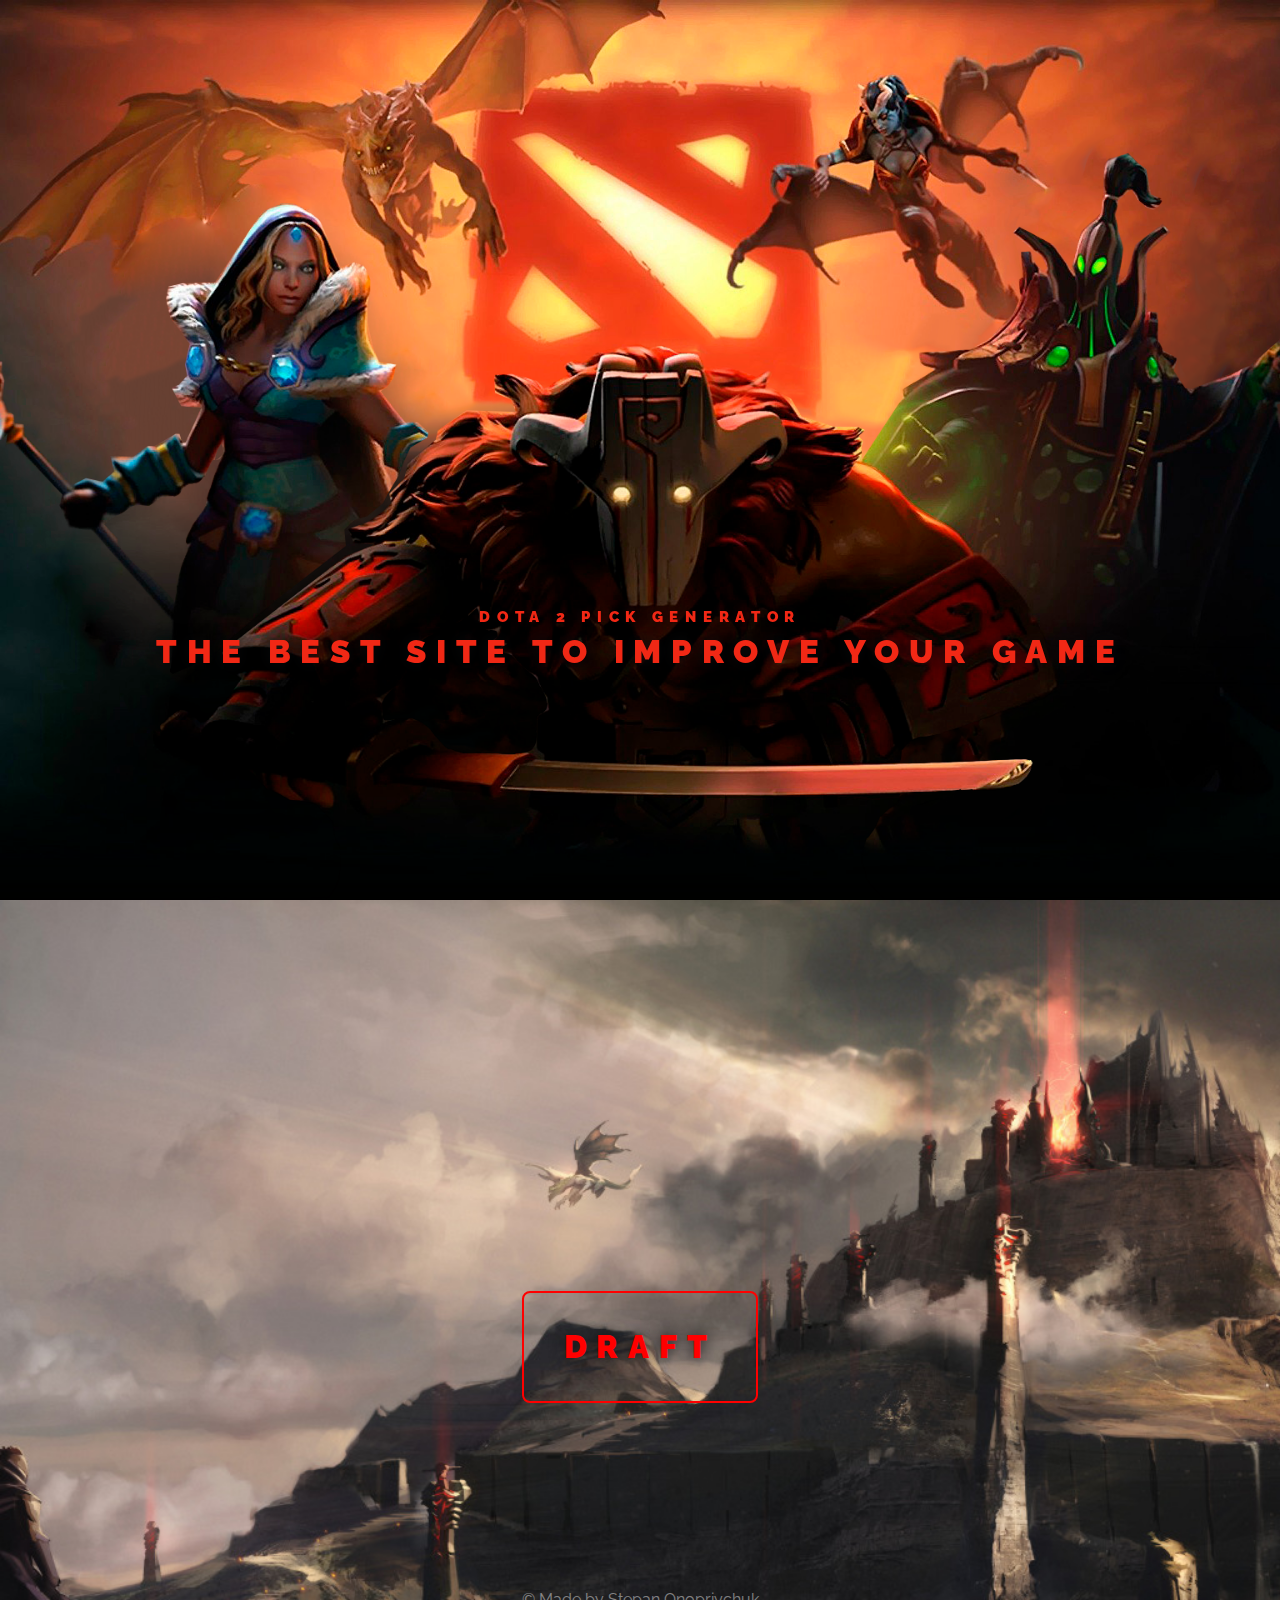
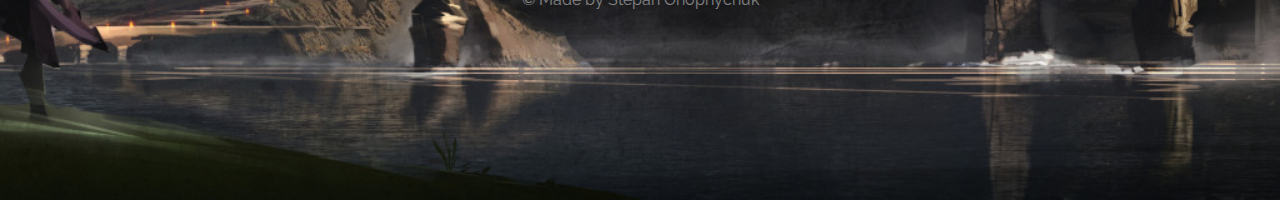
<file: Dota2Drafts-main/index.html>
<!DOCTYPE html>
<html lang="en">
  <head>
    <meta charset="UTF-8" />
    <meta http-equiv="X-UA-Compatible" content="IE=edge" />
    <meta name="viewport" content="width=device-width, initial-scale=1.0" />

    <title>Razyaschie Kleshni</title>
    <link rel="stylesheet" href="css/main.css" />
    <script src="libs/gsap/gsap.min.js" defer></script>
    <script src="libs/gsap/ScrollTrigger.min.js" defer></script>
    <script src="libs/gsap/ScrollSmoother.min.js" defer></script>
    <script src="js/jsmain.js" defer></script>
  </head>


  
  <body>
    <div class="wrapper">
      <div class="content">
        <header class="main-header">
          <div class="layers">
            <div class="layer__header">
              <div class="layers__caption">DOTA 2 PICK GENERATOR</div>
              <div class="layers__title">
                THE Best site to improve your game
              </div>
            </div>
            <div
              class="layer layers__base"
              style="background-image: url(img/thumb-1920-474206.png)"
            ></div>
            <div
              class="layer layers__middle"
              style="background-image: url(img/second.png)"
            ></div>
            <div
              class="layer layers__front"
              style="background-image: url(img/juggernaut1.png)"
            ></div>
          </div>
        </header>

        <article
          class="main-article"
          style="background-image: url(img/dungeon.jpeg)"
        >
          <div class="container">
            <a href="DRAFT.html"><div class="buttonmain">DRAFT</div></a>
          </div>
          <div class="copy">© Made by Stepan Onopriychuk</div>
        </article>
      </div>
    </div>
  </body>
</html>
</file>
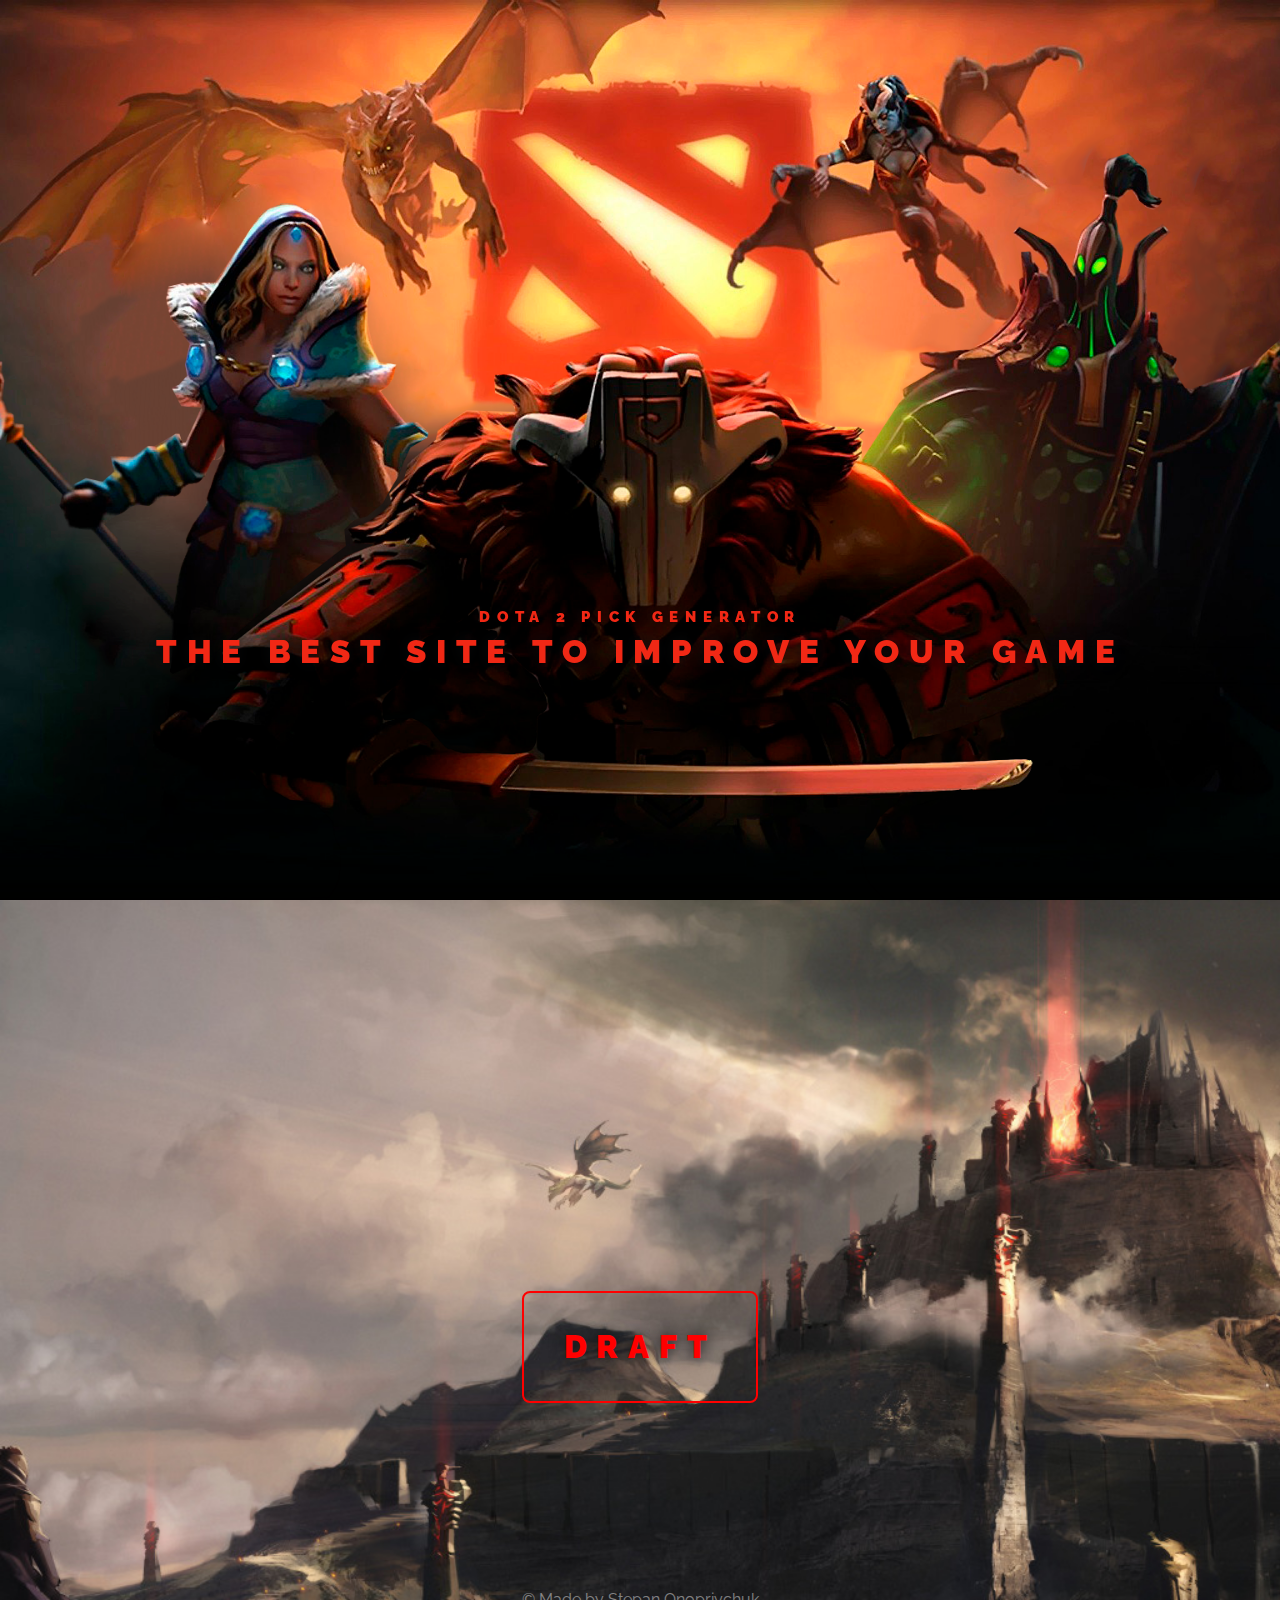
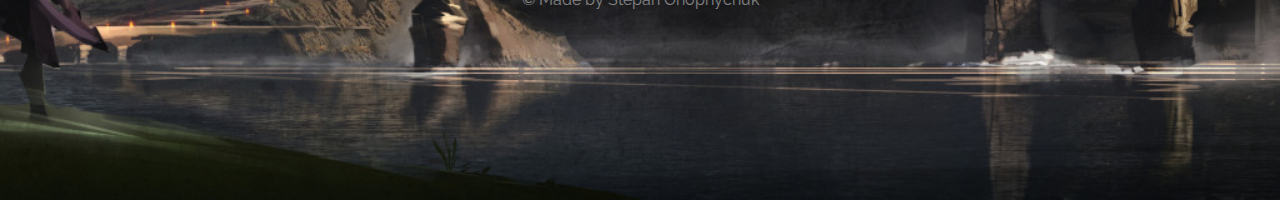
<file: sosi/index.html>
<!DOCTYPE html>
<html lang="en">
  <head>
    <meta charset="UTF-8" />
    <meta http-equiv="X-UA-Compatible" content="IE=edge" />
    <meta name="viewport" content="width=device-width, initial-scale=1.0" />

    <title>Razyaschie Kleshni</title>
    <link rel="stylesheet" href="css/main.css" />
    <script src="libs/gsap/gsap.min.js" defer></script>
    <script src="libs/gsap/ScrollTrigger.min.js" defer></script>
    <script src="libs/gsap/ScrollSmoother.min.js" defer></script>
    <script src="js/jsmain.js" defer></script>
  </head>


  
  <body>
    
    <div class="wrapper">
      <div class="content">
        <header class="main-header">
          <div class="layers">
            <div class="layer__header">
              <div class="layers__caption">DOTA 2 PICK GENERATOR</div>
              <div class="layers__title">
                THE Best site to improve your game
              </div>
            </div>
            <div
              class="layer layers__base"
              style="background-image: url(img/thumb-1920-474206.png)"
            ></div>
            <div
              class="layer layers__middle"
              style="background-image: url(img/second.png)"
            ></div>
            <div
              class="layer layers__front"
              style="background-image: url(img/juggernaut1.png)"
            ></div>
          </div>
        </header>

        <article
          class="main-article"
          style="background-image: url(img/dungeon.jpeg)"
        >
          <div class="container">
            <a href="DRAFT.html"><div class="buttonmain">DRAFT</div></a>
          </div>
          <div class="copy">© Made by Stepan Onopriychuk</div>
        </article>
      </div>
    </div>
  </body>
</html>
</file>
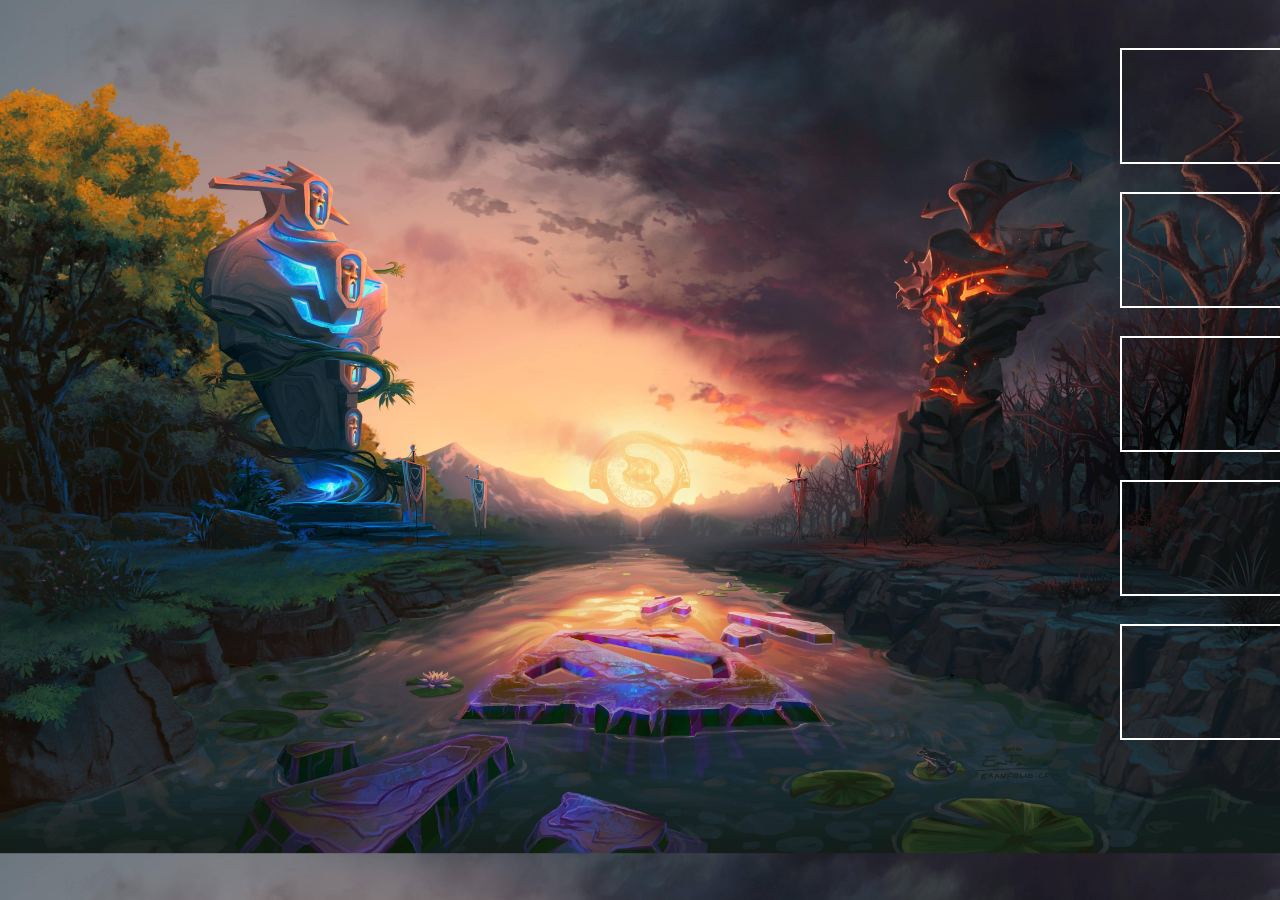
<file: Dota2Drafts-main/DRAFT.html>
<!DOCTYPE html>
<html lang="en">
  <head>
    <meta charset="UTF-8" />
    <meta http-equiv="X-UA-Compatible" content="IE=edge" />
    <meta name="viewport" content="width=device-width, initial-scale=1.0" />
    <title>DRAFT</title>
    <link rel="stylesheet" href="css/Draft.css" />
    <!-- <script src="libs/gsap/gsap.min.js" defer></script>
    <script src="libs/gsap/ScrollTrigger.min.js" defer></script>
    <script src="libs/gsap/ScrollSmoother.min.js" defer></script> -->

  </head>
  <body>
      <a class="btnforpopup1" href="#popup1"></a>
      <div id="popup1" class="popup1">
        <a class="popup1__area" href="#"></a>
        <div class="popup1__body">
          <div class="popup1__content">
            <a href="#" class="popup1__close">X</a>
              <button type="button1" class="button1"> <a href="#"><img class="abbadon" src="imgforpick/power/abbadon.png" alt="abbadon"></a></button>
            </div>
          </div>
        </div>
      </div>
      <a class="btnforpopup2" href="#popup2"></a>
      <div id="popup2" class="popup2">
        <a class="popup2__area" href="#"></a>
        <div class="popup2__body">
          <div class="popup2__content">
            <a href="#" class="popup2__close">X</a>
              <button type="button2" class="button2"> <a href="#"><img class="abbadon" src="imgforpick/power/abbadon.png" alt="abbadon"></a></button>
          </div>
        </div>
      </div>
      <a class="btnforpopup3" href="#popup3"></a>
      <div id="popup3" class="popup3">
        <a class="popup3__area" href="#"></a>
        <div class="popup3__body">
          <div class="popup3__content">
            <a href="#" class="popup3__close">X</a>
            <button type="button3" class="button3"> <a href="#"><img class="abbadon" src="imgforpick/power/abbadon.png" alt="abbadon"></a></button>
          </div>
        </div>
      </div>
      <a class="btnforpopup4" href="#popup4"></a>
      <div id="popup4" class="popup4">
        <a class="popup4__area" href="#"></a>
        <div class="popup4__body">
          <div class="popup4__content">
            <a href="#" class="popup4__close">X</a>
            <button type="button4" class="button4"> <a href="#"><img class="abbadon" src="imgforpick/power/abbadon.png" alt="abbadon"></a></button>
          </div>
        </div>
      </div>
      <a class="btnforpopup5" href="#popup5"></a>
      <div id="popup5" class="popup5">
        <a class="popup5__area" href="#"></a>
        <div class="popup5__body">
          <div class="popup5__content">
            <a href="#" class="popup5__close">X</a>
            <button type="button5" class="button5"> <a href="#"><img class="abbadon" src="imgforpick/power/abbadon.png" alt="abbadon"></a></button>
          </div>
        </div>
      </div>
      <!-- <img class="krestic" src="imgforpick/krestic.png" alt="krestic"> -->
      <script src="js/popup.js"></script>
  </body>
</html>
</file>
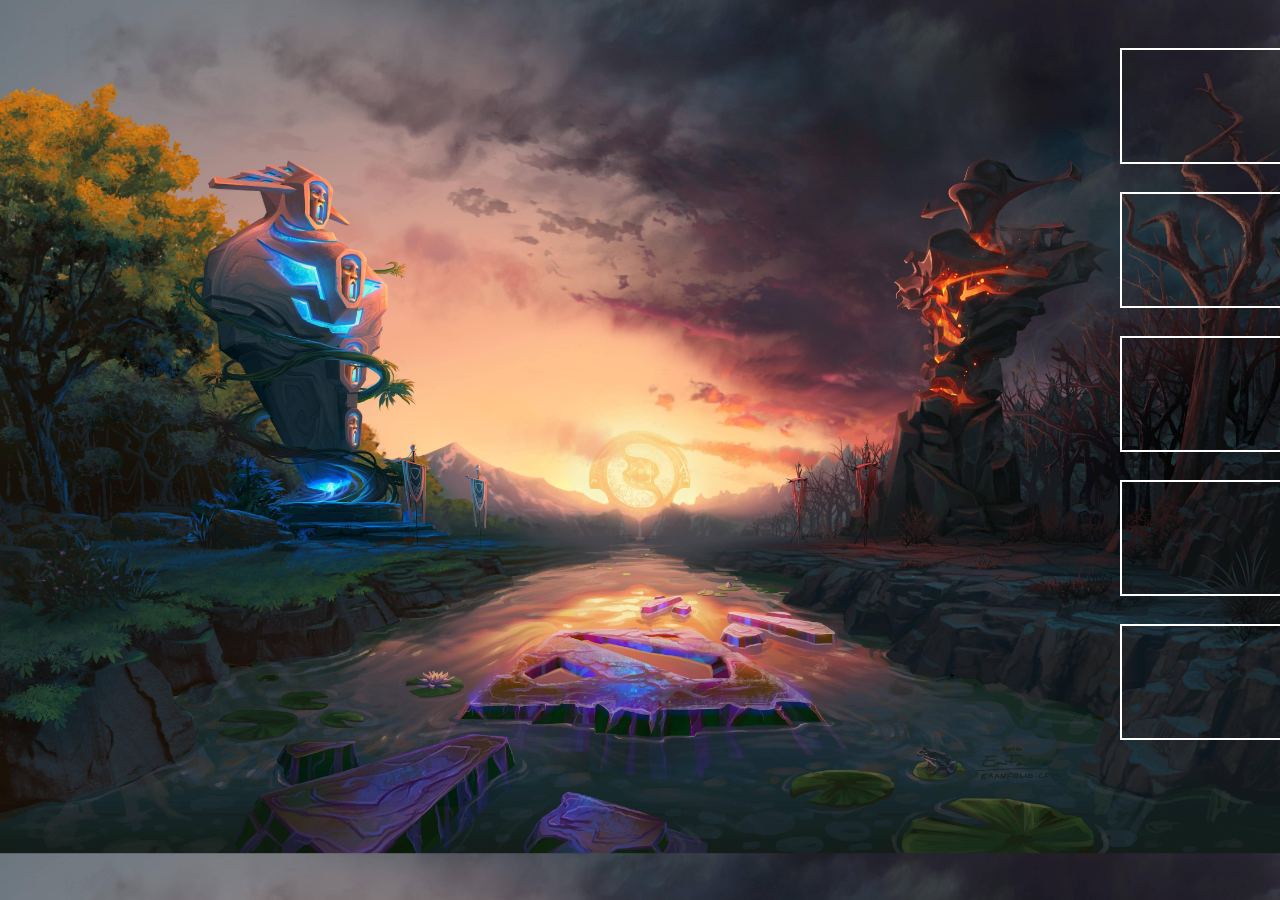
<file: sosi/DRAFT.html>
<!DOCTYPE html>
<html lang="en">
  <head>
    <meta charset="UTF-8" />
    <meta http-equiv="X-UA-Compatible" content="IE=edge" />
    <meta name="viewport" content="width=device-width, initial-scale=1.0" />
    <title>DRAFT</title>
    <link rel="stylesheet" href="css/Draft.css" />
    <!-- <script src="libs/gsap/gsap.min.js" defer></script>
    <script src="libs/gsap/ScrollTrigger.min.js" defer></script>
    <script src="libs/gsap/ScrollSmoother.min.js" defer></script> -->

  </head>
  <body>






      <a class="btnforpopup1" href="#popup1"></a>
      <div id="popup1" class="popup1">
        <a class="popup1__area" href="#"></a>
        <div class="popup1__body">
          <div class="popup1__content">
            <a href="#" class="popup1__close">X</a>
              <button type="button1" class="button1"> <a href="#"><img class="abbadon" src="imgforpick/power/abbadon.png" alt="abbadon"></a></button>
              <button type="button11" class="button11"> <a href="#"><img class="abbadon" src="imgforpick/power/abbadon.png" alt="abbadon"></a></button>
            </div>
          </div>
        </div>
      </div>










      <a class="btnforpopup2" href="#popup2"></a>
      <div id="popup2" class="popup2">
        <a class="popup2__area" href="#"></a>
        <div class="popup2__body">
          <div class="popup2__content">
            <a href="#" class="popup2__close">X</a>
              <button type="button2" class="button2"> <a href="#"><img class="abbadon" src="imgforpick/power/abbadon.png" alt="abbadon"></a></button>
          </div>
        </div>
      </div>
      <a class="btnforpopup3" href="#popup3"></a>
      <div id="popup3" class="popup3">
        <a class="popup3__area" href="#"></a>
        <div class="popup3__body">
          <div class="popup3__content">
            <a href="#" class="popup3__close">X</a>
            <button type="button3" class="button3"> <a href="#"><img class="abbadon" src="imgforpick/power/abbadon.png" alt="abbadon"></a></button>
          </div>
        </div>
      </div>
      <a class="btnforpopup4" href="#popup4"></a>
      <div id="popup4" class="popup4">
        <a class="popup4__area" href="#"></a>
        <div class="popup4__body">
          <div class="popup4__content">
            <a href="#" class="popup4__close">X</a>
            <button type="button4" class="button4"> <a href="#"><img class="abbadon" src="imgforpick/power/abbadon.png" alt="abbadon"></a></button>
          </div>
        </div>
      </div>
      <a class="btnforpopup5" href="#popup5"></a>
      <div id="popup5" class="popup5">
        <a class="popup5__area" href="#"></a>
        <div class="popup5__body">
          <div class="popup5__content">
            <a href="#" class="popup5__close">X</a>
            <button type="button5" class="button5"> <a href="#"><img class="abbadon" src="imgforpick/power/abbadon.png" alt="abbadon"></a></button>
          </div>
        </div>
      </div>
      <!-- <img class="krestic" src="imgforpick/krestic.png" alt="krestic"> -->
      <script src="js/popup.js"></script>
  </body>
</html>
</file>
<file: Dota2Drafts-main/css/main.css>
* {
  margin: 0;
  padding: 0;
  box-sizing: 0;
}
:root {
  --index: calc(1vw + 1vh);
  --transition: transform 0.75s ease;
}
@font-face {
  font-family: raleway_f;
  src: url(../fonts/raleway-regular.woff2);
}
@font-face {
  font-family: raleway_f;
  src: url(../fonts/raleway-black.woff2);
  font-weight: 900;
}

body {
  background-color: black;
  font-family: raleway_f, sans-serif;
  line-height: 1.5;
}

.main-header {
  position: relative;
}
/* .main-header::after { */
/* content: "";
  position: absolute;
  z-index: 100;
  width: 100%;
  height: calc(var(--index) * 5);
  background-image: url(../img/1.png);
  bottom: -100px;
  background-size: cover;
  background-repeat: no-repeat;
  background-position: center;
  bottom: calc(var(--index)-1);
} */

.layers {
  height: 100vh;
  display: flex;
  align-items: center;
  justify-content: center;
  text-align: center;
  overflow: hidden;
  position: relative;
  will-change: transform;
}

.layers__base {
  transform: translate3d(0, calc(var(--scrollTop) / 1.5), 0);
}

.layers__middle {
  transform: translate3d(0, calc(var(--scrollTop) / 3), 0);
}

.layers__front {
  transform: translate3d(0, calc(var(--scrollTop) / 5.5), 0);
}

.layer__header {
  z-index: 1;
  transform: translate3d(0, calc(var(--scrollTop) / 9), 0);
  text-transform: uppercase;
  will-change: transform;
  font-weight: 900;
  color: #f12815;
  text-shadow: 0 0 15px #0a0b0d;
}

.layers__title {
  font-size: calc(var(--index) * 1.5);
  letter-spacing: calc(var(--index) / 2.25);
}

.layers__caption {
  font-size: calc(var(--index) / 1.5);
  letter-spacing: calc(var(--index) / 3.25);
  margin-top: calc(var(--index) * 17.5);
}

.layer {
  height: 100%;
  width: 100%;
  position: absolute;
  background-size: cover;
  background-position: center;
}

.main-article {
  min-height: 100vh;
  background-size: cover;
  background-position: center;
  color: white;
  display: flex;
  align-items: center;
  position: relative;
  text-align: center;
  justify-content: center;
  text-align: center;
  overflow: hidden;
}

.main-article__header {
  text-transform: uppercase;
  font-size: calc(var(--index) * 1.6);
  letter-spacing: calc(var(--index) / 6.6);
}

.main-article__paragraph {
  max-width: calc(var(--index) * 30);
  font-size: calc(var(--index) * 0.9);
  margin-top: calc(var(--index) / 1.5);
}

.container {
  width: 100%;
}

.buttonmain {
  text-decoration: none;
  outline: none;
  display: inline-block;
  padding: 30px 40px;
  margin: 20px 20px;
  position: relative;
  overflow: hidden;
  border: 2px solid red;
  border-radius: 8px;
  color: red;
  transition: 0.2s ease-in-out;
  font-size: 200%;
  font-weight: 650;
  letter-spacing: calc(var(--index) / 2.25);
  text-shadow: 0 0 15px #0a0b0d;
}

.buttonmain:before {
  content: "";
  background: () (90deg, rgba(255, 255, 255, 0.1), rgba(255, 255, 255, 0.5));
  height: 110px;
  width: 110px;
  position: absolute;
  top: -8px;
  left: -75px;
  transform: skewX(-45deg);
}

.buttonmain:hover {
  background-color: red;
  color: #fff;
  cursor: pointer;
}

.buttonmain:hover:before {
  left: 150px;
  transition: 0.5s ease-in-out;
}

.copy {
  position: absolute;
  bottom: calc(var (--index) * 2.5);
  margin-top: 500px;
  opacity: 0.45;
  font-size: calc(var(--index) * 0.75);
}
</file>
<file: sosi/css/main.css>
* {
  margin: 0;
  padding: 0;
  box-sizing: 0;
}
:root {
  --index: calc(1vw + 1vh);
  --transition: transform 0.75s ease;
}
@font-face {
  font-family: raleway_f;
  src: url(../fonts/raleway-regular.woff2);
}
@font-face {
  font-family: raleway_f;
  src: url(../fonts/raleway-black.woff2);
  font-weight: 900;
}

body {
  background-color: black;
  font-family: raleway_f, sans-serif;
  line-height: 1.5;
}

.main-header {
  position: relative;
}
/* .main-header::after { */
/* content: "";
  position: absolute;
  z-index: 100;
  width: 100%;
  height: calc(var(--index) * 5);
  background-image: url(../img/1.png);
  bottom: -100px;
  background-size: cover;
  background-repeat: no-repeat;
  background-position: center;
  bottom: calc(var(--index)-1);
} */
.layers {
  height: 100vh;
  display: flex;
  align-items: center;
  justify-content: center;
  text-align: center;
  overflow: hidden;
  position: relative;
  will-change: transform;
}

.layers__base {
  transform: translate3d(0, calc(var(--scrollTop) / 1.5), 0);
}

.layers__middle {
  transform: translate3d(0, calc(var(--scrollTop) / 3), 0);
}

.layers__front {
  transform: translate3d(0, calc(var(--scrollTop) / 5.5), 0);
}

.layer__header {
  z-index: 1;
  transform: translate3d(0, calc(var(--scrollTop) / 9), 0);
  text-transform: uppercase;
  will-change: transform;
  font-weight: 900;
  color: #f12815;
  text-shadow: 0 0 15px #0a0b0d;
}

.layers__title {
  font-size: calc(var(--index) * 1.5);
  letter-spacing: calc(var(--index) / 2.25);
}

.layers__caption {
  font-size: calc(var(--index) / 1.5);
  letter-spacing: calc(var(--index) / 3.25);
  margin-top: calc(var(--index) * 17.5);
}

.layer {
  height: 100%;
  width: 100%;
  position: absolute;
  background-size: cover;
  background-position: center;
}

.main-article {
  min-height: 100vh;
  background-size: cover;
  background-position: center;
  color: white;
  display: flex;
  align-items: center;
  position: relative;
  text-align: center;
  justify-content: center;
  text-align: center;
  overflow: hidden;
}

.main-article__header {
  text-transform: uppercase;
  font-size: calc(var(--index) * 1.6);
  letter-spacing: calc(var(--index) / 6.6);
}

.main-article__paragraph {
  max-width: calc(var(--index) * 30);
  font-size: calc(var(--index) * 0.9);
  margin-top: calc(var(--index) / 1.5);
}

.container {
  width: 100%;
}

.buttonmain {
  text-decoration: none;
  outline: none;
  display: inline-block;
  padding: 30px 40px;
  margin: 20px 20px;
  position: relative;
  overflow: hidden;
  border: 2px solid red;
  border-radius: 8px;
  color: red;
  transition: 0.2s ease-in-out;
  font-size: 200%;
  font-weight: 650;
  letter-spacing: calc(var(--index) / 2.25);
  text-shadow: 0 0 15px #0a0b0d;
}

.buttonmain:before {
  content: "";
  background: () (90deg, rgba(255, 255, 255, 0.1), rgba(255, 255, 255, 0.5));
  height: 110px;
  width: 110px;
  position: absolute;
  top: -8px;
  left: -75px;
  transform: skewX(-45deg);
}

.buttonmain:hover {
  background-color: red;
  color: #fff;
  cursor: pointer;
}

.buttonmain:hover:before {
  left: 150px;
  transition: 0.5s ease-in-out;
}

.copy {
  position: absolute;
  bottom: calc(var (--index) * 2.5);
  margin-top: 500px;
  opacity: 0.45;
  font-size: calc(var(--index) * 0.75);
}
</file>
<file: Dota2Drafts-main/css/Draft.css>
*{
  margin: 0;
  padding: 0;
}

body {
  background-image: url(../img/draftback.jpeg);
  background-size: cover;
  display: block;
  position: fixed;
}

:root{
  --select: white;
  --imgofher1:none;
  --imgofher2:none;
  --imgofher3:none;
  --imgofher4:none;
  --imgofher5:none;
  --foropacity: 0;
  --border: 2px solid white;
}
.abbadon{
  z-index: 101;
  position: absolute;
  width: 4em;
  top: 1.7em;
  left: 0.2em;
}
.btnforpopup1{
  position: absolute;
  z-index: 2;
  left: 70em;
  top:3em;
  background-image: var(--imgofher1);
  width: 15em;
  height: 7em;
  text-decoration: none;
  color: white;
  text-align: center;
  border: var(--border)
}
.btnforpopup2{
  position: absolute;
  z-index: 2;
  left: 70em;
  top: 12em;
  background-image: var(--imgofher2);
  width: 15em;
  height: 7em;
  text-decoration: none;
  color: white;
  text-align: center;
  border: var(--border)
}
.btnforpopup3{
  position: absolute;
  z-index: 2;
  left: 70em;
  top: 21em;
  background-image: var(--imgofher3);
  width: 15em;
  height: 7em;
  text-decoration: none;
  color: white;
  text-align: center;
  border: var(--border)
}
.btnforpopup4{
  position: absolute;
  z-index: 2;
  left: 70em;
  top: 30em;
  background-image: var(--imgofher4);
  width: 15em;
  height: 7em;
  text-decoration: none;
  color: white;
  text-align: center;
  border: var(--border)
}
.btnforpopup5{
  position: absolute;
  z-index: 2;
  left: 70em;
  top: 39em;
  background-image: var(--imgofher5);
  width: 15em;
  height: 7em;
  text-decoration: none;
  color: white;
  text-align: center;
  border: var(--border)
}













    /* 1 ПОПАП */
.popup1{
  position: fixed;
  z-index: 5;
  width: 100%;
  height: 100%;
  background-color: rgba(0,0,0,0.8);
  top:0;
  left: 0;
  color: white;
  opacity: 0;
  visibility: hidden;
  overflow-y: hidden;
  overflow-x: hidden;
  transition: all 0.5s ease 0s;
}
.popup1:target{
  opacity: 1;
  visibility: visible;
}
.popup1:target .popup1__content{
  transform: translate(0px,0px);
  opacity: 1;
}
.popup1__body{
  min-height: 100%;
  display: flex;
  align-items: center;
  justify-content: center;
  padding: 30px 10px 30px 10px;

}

.popup1__content{
  background-color: rgb(61,62,98);
  color: rgb(156,145,255);
  background-image: url(../imgforpick/dotaheroes.png);
  width: 1350px;
  height: 670px;
  padding: 20px;
  position: relative;
  transition: all 0.5s ease 0s;
  opacity: 0;
  transform: translate(0px,-100%)
}
.popup1__title1{
  font-size: 20px;
  margin: 0px 0px 1em 0px;
}
.popup1__title2{
  font-size: 20px;
  margin: 0px 0px 1em 0px;
  position: absolute;
  top: 200px;
}
.popup1__title3{
  font-size: 20px;
  margin: 0px 0px 1em 0px;
  position: absolute;
  top: 400px;
}
.popup1__close{
  position: absolute;
  right: 10px;
  top:10px;
  font-size: 2em;
  color: white;
  text-decoration: none;
}
.popup1__area{
  position: absolute;
  width: 100%;
  height: 100%;
  top:0;
  left: 0;
}










/* 2 ПОПАП */
.popup2{
  position: fixed;
  z-index: 6;
  width: 100%;
  height: 100%;
  background-color: rgba(0,0,0,0.8);
  top:0;
  left: 0;
  color: white;
  opacity: 0;
  visibility: hidden;
  overflow-y: hidden;
  overflow-x: hidden;
  transition: all 0.5s ease 0s;
}
.popup2:target{
  opacity: 1;
  visibility: visible;
}
.popup2:target .popup2__content{
  transform: translate(0px,0px);
  opacity: 1;
}
.popup2__body{
  min-height: 100%;
  display: flex;
  align-items: center;
  justify-content: center;
  padding: 30px 10px 30px 10px;

}

.popup2__content{
  background-color: rgb(61,62,98);
  color: rgb(156,145,255);
  background-image: url(../imgforpick/dotaheroes.png);
  width: 1350px;
  height: 670px;
  padding: 20px;
  position: relative;
  transition: all 0.5s ease 0s;
  opacity: 0;
  transform: translate(0px,-100%)
}
.popup2__title1{
  font-size: 20px;
  margin: 0px 0px 1em 0px;
}
.popup2__title2{
  font-size: 20px;
  margin: 0px 0px 1em 0px;
  position: absolute;
  top: 200px;
}
.popup2__title3{
  font-size: 20px;
  margin: 0px 0px 1em 0px;
  position: absolute;
  top: 400px;
}
.popup2__close{
  position: absolute;
  right: 10px;
  top:10px;
  font-size: 2em;
  color: white;
  text-decoration: none;
}
.popup2__area{
  position: absolute;
  width: 100%;
  height: 100%;
  top:0;
  left: 0;
}















    /* 3 ПОПАП */
    .popup3{
  position: fixed;
  z-index: 7;
  width: 100%;
  height: 100%;
  background-color: rgba(0,0,0,0.8);
  top:0;
  left: 0;
  color: white;
  opacity: 0;
  visibility: hidden;
  overflow-y: hidden;
  overflow-x: hidden;
  transition: all 0.5s ease 0s;
}
.popup3:target{
  opacity: 1;
  visibility: visible;
}
.popup3:target .popup3__content{
  transform: translate(0px,0px);
  opacity: 1;
}
.popup3__body{
  min-height: 100%;
  display: flex;
  align-items: center;
  justify-content: center;
  padding: 30px 10px 30px 10px;

}

.popup3__content{
  background-color: rgb(61,62,98);
  color: rgb(156,145,255);
  background-image: url(../imgforpick/dotaheroes.png);
  width: 1350px;
  height: 670px;
  padding: 20px;
  position: relative;
  transition: all 0.5s ease 0s;
  opacity: 0;
  transform: translate(0px,-100%)
}
.popup3__title1{
  font-size: 20px;
  margin: 0px 0px 1em 0px;
}
.popup3__title2{
  font-size: 20px;
  margin: 0px 0px 1em 0px;
  position: absolute;
  top: 200px;
}
.popup3__title3{
  font-size: 20px;
  margin: 0px 0px 1em 0px;
  position: absolute;
  top: 400px;
}
.popup3__close{
  position: absolute;
  right: 10px;
  top:10px;
  font-size: 2em;
  color: white;
  text-decoration: none;
}
.popup3__area{
  position: absolute;
  width: 100%;
  height: 100%;
  top:0;
  left: 0;
}

















/* 4 ПОПАП */
.popup4{
  position: fixed;
  z-index: 8;
  width: 100%;
  height: 100%;
  background-color: rgba(0,0,0,0.8);
  top:0;
  left: 0;
  color: white;
  opacity: 0;
  visibility: hidden;
  overflow-y: hidden;
  overflow-x: hidden;
  transition: all 0.5s ease 0s;
}
.popup4:target{
  opacity: 1;
  visibility: visible;
}
.popup4:target .popup4__content{
  transform: translate(0px,0px);
  opacity: 1;
}
.popup4__body{
  min-height: 100%;
  display: flex;
  align-items: center;
  justify-content: center;
  padding: 30px 10px 30px 10px;

}

.popup4__content{
  background-color: rgb(61,62,98);
  color: rgb(156,145,255);
  background-image: url(../imgforpick/dotaheroes.png);
  width: 1350px;
  height: 670px;
  padding: 20px;
  position: relative;
  transition: all 0.5s ease 0s;
  opacity: 0;
  transform: translate(0px,-100%)
}
.popup4__title1{
  font-size: 20px;
  margin: 0px 0px 1em 0px;
}
.popup4__title2{
  font-size: 20px;
  margin: 0px 0px 1em 0px;
  position: absolute;
  top: 200px;
}
.popup4__title3{
  font-size: 20px;
  margin: 0px 0px 1em 0px;
  position: absolute;
  top: 400px;
}
.popup4__close{
  position: absolute;
  right: 10px;
  top:10px;
  font-size: 2em;
  color: white;
  text-decoration: none;
}
.popup4__area{
  position: absolute;
  width: 100%;
  height: 100%;
  top:0;
  left: 0;
}













/* 5 ПОПАП */
.popup5{
  position: fixed;
  z-index: 9;
  width: 100%;
  height: 100%;
  background-color: rgba(0,0,0,0.8);
  top:0;
  left: 0;
  color: white;
  opacity: 0;
  visibility: hidden;
  overflow-y: hidden;
  overflow-x: hidden;
  transition: all 0.5s ease 0s;
}
.popup5:target{
  opacity: 1;
  visibility: visible;
}
.popup5:target .popup5__content{
  transform: translate(0px,0px);
  opacity: 1;
}
.popup5__body{
  min-height: 100%;
  display: flex;
  align-items: center;
  justify-content: center;
  padding: 30px 10px 30px 10px;

}

.popup5__content{
  background-color: rgb(61,62,98);
  color: rgb(156,145,255);
  background-image: url(../imgforpick/dotaheroes.png);
  width: 1350px;
  height: 670px;
  padding: 20px;
  position: relative;
  transition: all 0.5s ease 0s;
  opacity: 0;
  transform: translate(0px,-100%)
}
.popup5__title1{
  font-size: 20px;
  margin: 0px 0px 1em 0px;
}
.popup5__title2{
  font-size: 20px;
  margin: 0px 0px 1em 0px;
  position: absolute;
  top: 200px;
}
.popup5__title3{
  font-size: 20px;
  margin: 0px 0px 1em 0px;
  position: absolute;
  top: 400px;
}
.popup5__close{
  position: absolute;
  right: 10px;
  top:10px;
  font-size: 2em;
  color: white;
  text-decoration: none;
}
.popup5__area{
  position: absolute;
  width: 100%;
  height: 100%;
  top:0;
  left: 0;
}
.button1{
  width: 5em;
  position: absolute;
  left: 1em;
}
.button2{
  width: 5em;
  position: absolute;
  left: 1em;
}
.button3{
  width: 5em;
  position: absolute;
  left: 1em;
}
.button4{
  width: 5em;
  position: absolute;
  left: 1em;
}
.button5{
  width: 5em;
  position: absolute;
  left: 1em;
}
.closeher{
  position: absolute;
  font-size: 20px;
  left: 50em;
}
.btnforpopup1:hover{

}
/* .krestic{
  z-index: 20;
  width: 5em;
  position: absolute;
  left: 75em;
  top:5em

} */
</file>
<file: sosi/css/Draft.css>
*{
  margin: 0;
  padding: 0;
}

body {
  background-image: url(../img/draftback.jpeg);
  background-size: cover;
  display: block;
  position: fixed;
}

:root{
  --select: white;
  --imgofher1:none;
  --imgofher2:none;
  --imgofher3:none;
  --imgofher4:none;
  --imgofher5:none;
  --foropacity: 0;
  --border: 2px solid white;
}
.abbadon{
  z-index: 101;
  position: absolute;
  width: 4em;
  top: 1.7em;
  left: 0.2em;
}
.btnforpopup1{
  position: absolute;
  z-index: 2;
  left: 70em;
  top:3em;
  background-image: var(--imgofher1);
  width: 15em;
  height: 7em;
  text-decoration: none;
  color: white;
  text-align: center;
  border: var(--border)
}
.btnforpopup2{
  position: absolute;
  z-index: 2;
  left: 70em;
  top: 12em;
  background-image: var(--imgofher2);
  width: 15em;
  height: 7em;
  text-decoration: none;
  color: white;
  text-align: center;
  border: var(--border)
}
.btnforpopup3{
  position: absolute;
  z-index: 2;
  left: 70em;
  top: 21em;
  background-image: var(--imgofher3);
  width: 15em;
  height: 7em;
  text-decoration: none;
  color: white;
  text-align: center;
  border: var(--border)
}
.btnforpopup4{
  position: absolute;
  z-index: 2;
  left: 70em;
  top: 30em;
  background-image: var(--imgofher4);
  width: 15em;
  height: 7em;
  text-decoration: none;
  color: white;
  text-align: center;
  border: var(--border)
}
.btnforpopup5{
  position: absolute;
  z-index: 2;
  left: 70em;
  top: 39em;
  background-image: var(--imgofher5);
  width: 15em;
  height: 7em;
  text-decoration: none;
  color: white;
  text-align: center;
  border: var(--border)
}













    /* 1 ПОПАП */
.popup1{
  position: fixed;
  z-index: 5;
  width: 100%;
  height: 100%;
  background-color: rgba(0,0,0,0.8);
  top:0;
  left: 0;
  color: white;
  opacity: 0;
  visibility: hidden;
  overflow-y: hidden;
  overflow-x: hidden;
  transition: all 0.5s ease 0s;
}
.popup1:target{
  opacity: 1;
  visibility: visible;
}
.popup1:target .popup1__content{
  transform: translate(0px,0px);
  opacity: 1;
}
.popup1__body{
  min-height: 100%;
  display: flex;
  align-items: center;
  justify-content: center;
  padding: 30px 10px 30px 10px;

}

.popup1__content{
  background-color: rgb(61,62,98);
  color: rgb(156,145,255);
  background-image: url(../imgforpick/dotaheroes.png);
  width: 1350px;
  height: 670px;
  padding: 20px;
  position: relative;
  transition: all 0.5s ease 0s;
  opacity: 0;
  transform: translate(0px,-100%)
}

.popup1__close{
  position: absolute;
  right: 10px;
  top:10px;
  font-size: 2em;
  color: white;
  text-decoration: none;
}
.popup1__area{
  position: absolute;
  width: 100%;
  height: 100%;
  top:0;
  left: 0;
}










/* 2 ПОПАП */
.popup2{
  position: fixed;
  z-index: 6;
  width: 100%;
  height: 100%;
  background-color: rgba(0,0,0,0.8);
  top:0;
  left: 0;
  color: white;
  opacity: 0;
  visibility: hidden;
  overflow-y: hidden;
  overflow-x: hidden;
  transition: all 0.5s ease 0s;
}
.popup2:target{
  opacity: 1;
  visibility: visible;
}
.popup2:target .popup2__content{
  transform: translate(0px,0px);
  opacity: 1;
}
.popup2__body{
  min-height: 100%;
  display: flex;
  align-items: center;
  justify-content: center;
  padding: 30px 10px 30px 10px;

}

.popup2__content{
  background-color: rgb(61,62,98);
  color: rgb(156,145,255);
  background-image: url(../imgforpick/dotaheroes.png);
  width: 1350px;
  height: 670px;
  padding: 20px;
  position: relative;
  transition: all 0.5s ease 0s;
  opacity: 0;
  transform: translate(0px,-100%)
}
.popup2__title1{
  font-size: 20px;
  margin: 0px 0px 1em 0px;
}
.popup2__title2{
  font-size: 20px;
  margin: 0px 0px 1em 0px;
  position: absolute;
  top: 200px;
}
.popup2__title3{
  font-size: 20px;
  margin: 0px 0px 1em 0px;
  position: absolute;
  top: 400px;
}
.popup2__close{
  position: absolute;
  right: 10px;
  top:10px;
  font-size: 2em;
  color: white;
  text-decoration: none;
}
.popup2__area{
  position: absolute;
  width: 100%;
  height: 100%;
  top:0;
  left: 0;
}















    /* 3 ПОПАП */
    .popup3{
  position: fixed;
  z-index: 7;
  width: 100%;
  height: 100%;
  background-color: rgba(0,0,0,0.8);
  top:0;
  left: 0;
  color: white;
  opacity: 0;
  visibility: hidden;
  overflow-y: hidden;
  overflow-x: hidden;
  transition: all 0.5s ease 0s;
}
.popup3:target{
  opacity: 1;
  visibility: visible;
}
.popup3:target .popup3__content{
  transform: translate(0px,0px);
  opacity: 1;
}
.popup3__body{
  min-height: 100%;
  display: flex;
  align-items: center;
  justify-content: center;
  padding: 30px 10px 30px 10px;

}

.popup3__content{
  background-color: rgb(61,62,98);
  color: rgb(156,145,255);
  background-image: url(../imgforpick/dotaheroes.png);
  width: 1350px;
  height: 670px;
  padding: 20px;
  position: relative;
  transition: all 0.5s ease 0s;
  opacity: 0;
  transform: translate(0px,-100%)
}
.popup3__title1{
  font-size: 20px;
  margin: 0px 0px 1em 0px;
}
.popup3__title2{
  font-size: 20px;
  margin: 0px 0px 1em 0px;
  position: absolute;
  top: 200px;
}
.popup3__title3{
  font-size: 20px;
  margin: 0px 0px 1em 0px;
  position: absolute;
  top: 400px;
}
.popup3__close{
  position: absolute;
  right: 10px;
  top:10px;
  font-size: 2em;
  color: white;
  text-decoration: none;
}
.popup3__area{
  position: absolute;
  width: 100%;
  height: 100%;
  top:0;
  left: 0;
}

















/* 4 ПОПАП */
.popup4{
  position: fixed;
  z-index: 8;
  width: 100%;
  height: 100%;
  background-color: rgba(0,0,0,0.8);
  top:0;
  left: 0;
  color: white;
  opacity: 0;
  visibility: hidden;
  overflow-y: hidden;
  overflow-x: hidden;
  transition: all 0.5s ease 0s;
}
.popup4:target{
  opacity: 1;
  visibility: visible;
}
.popup4:target .popup4__content{
  transform: translate(0px,0px);
  opacity: 1;
}
.popup4__body{
  min-height: 100%;
  display: flex;
  align-items: center;
  justify-content: center;
  padding: 30px 10px 30px 10px;

}

.popup4__content{
  background-color: rgb(61,62,98);
  color: rgb(156,145,255);
  background-image: url(../imgforpick/dotaheroes.png);
  width: 1350px;
  height: 670px;
  padding: 20px;
  position: relative;
  transition: all 0.5s ease 0s;
  opacity: 0;
  transform: translate(0px,-100%)
}
.popup4__title1{
  font-size: 20px;
  margin: 0px 0px 1em 0px;
}
.popup4__title2{
  font-size: 20px;
  margin: 0px 0px 1em 0px;
  position: absolute;
  top: 200px;
}
.popup4__title3{
  font-size: 20px;
  margin: 0px 0px 1em 0px;
  position: absolute;
  top: 400px;
}
.popup4__close{
  position: absolute;
  right: 10px;
  top:10px;
  font-size: 2em;
  color: white;
  text-decoration: none;
}
.popup4__area{
  position: absolute;
  width: 100%;
  height: 100%;
  top:0;
  left: 0;
}













/* 5 ПОПАП */
.popup5{
  position: fixed;
  z-index: 9;
  width: 100%;
  height: 100%;
  background-color: rgba(0,0,0,0.8);
  top:0;
  left: 0;
  color: white;
  opacity: 0;
  visibility: hidden;
  overflow-y: hidden;
  overflow-x: hidden;
  transition: all 0.5s ease 0s;
}
.popup5:target{
  opacity: 1;
  visibility: visible;
}
.popup5:target .popup5__content{
  transform: translate(0px,0px);
  opacity: 1;
}
.popup5__body{
  min-height: 100%;
  display: flex;
  align-items: center;
  justify-content: center;
  padding: 30px 10px 30px 10px;

}

.popup5__content{
  background-color: rgb(61,62,98);
  color: rgb(156,145,255);
  background-image: url(../imgforpick/dotaheroes.png);
  width: 1350px;
  height: 670px;
  padding: 20px;
  position: relative;
  transition: all 0.5s ease 0s;
  opacity: 0;
  transform: translate(0px,-100%)
}
.popup5__title1{
  font-size: 20px;
  margin: 0px 0px 1em 0px;
}
.popup5__title2{
  font-size: 20px;
  margin: 0px 0px 1em 0px;
  position: absolute;
  top: 200px;
}
.popup5__title3{
  font-size: 20px;
  margin: 0px 0px 1em 0px;
  position: absolute;
  top: 400px;
}
.popup5__close{
  position: absolute;
  right: 10px;
  top:10px;
  font-size: 2em;
  color: white;
  text-decoration: none;
}
.popup5__area{
  position: absolute;
  width: 100%;
  height: 100%;
  top:0;
  left: 0;
}



.button1{
  width: 5em;
  position: absolute;
  left: 1em;
}

.button11{
  width: 5em;
  position: absolute;
  left: 6em;
}




.button2{
  width: 5em;
  position: absolute;
  left: 1em;
}
.button3{
  width: 5em;
  position: absolute;
  left: 1em;
}
.button4{
  width: 5em;
  position: absolute;
  left: 1em;
}
.button5{
  width: 5em;
  position: absolute;
  left: 1em;
}
.closeher{
  position: absolute;
  font-size: 20px;
  left: 50em;
}
.btnforpopup1:hover{

}
/* .krestic{
  z-index: 20;
  width: 5em;
  position: absolute;
  left: 75em;
  top:5em

} */
</file>
